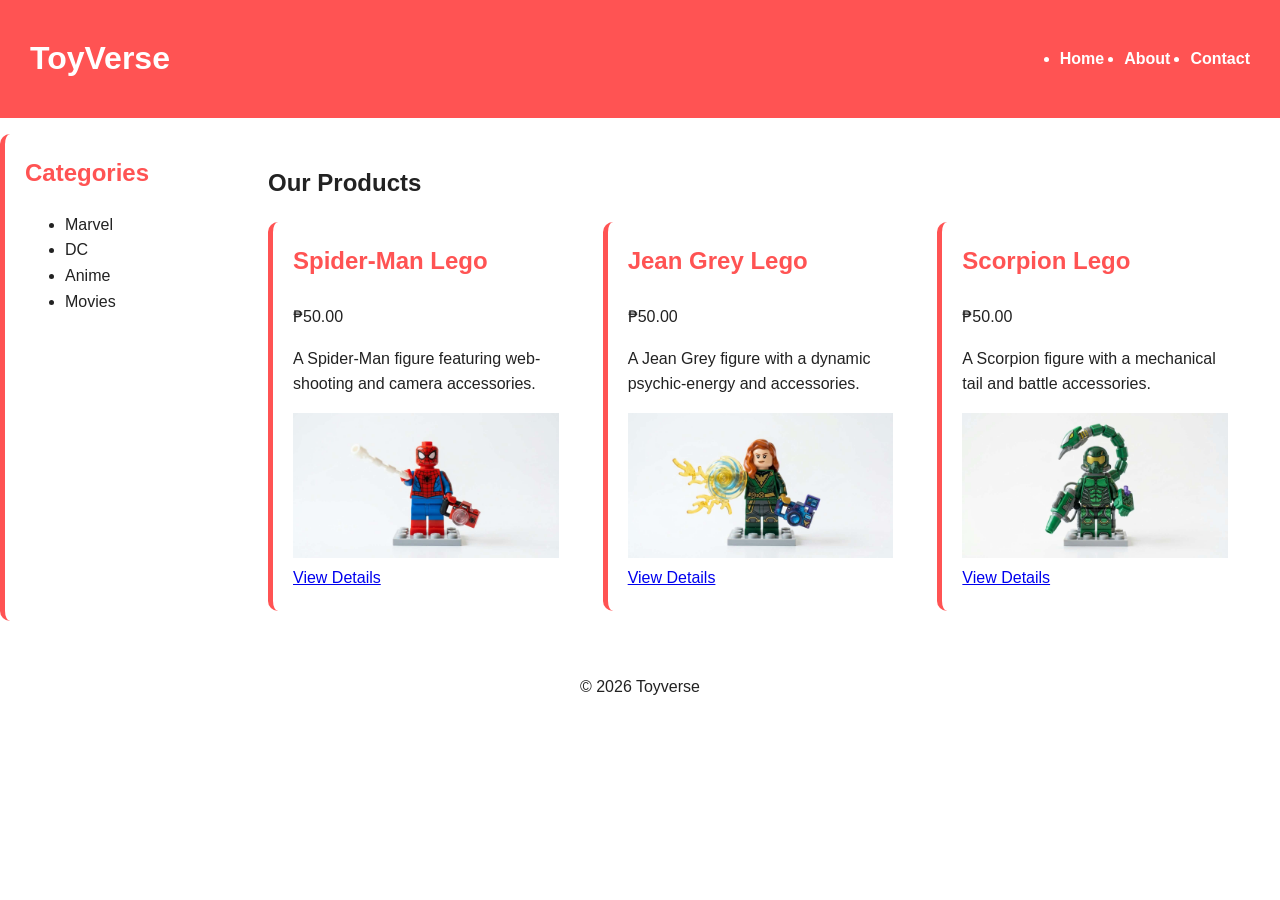
<file: index.html>
<!DOCTYPE html>
<html lang="en">
<head>
    <meta name="viewport" content="width=device-width, initial-scale=1.0">
    <title>ToyVerse</title>
    <link rel="stylesheet" href="style.css">
</head>
<body>
<div class="page">

<header class="site-header">
  <h1>ToyVerse</h1>

  <nav>
    <ul>
      <li><a href="index.html">Home</a></li>
      <li><a href="about.html">About</a></li>
      <li><a href="contact.html">Contact</a></li>
    </ul>
  </nav>
</header>

    <aside>
        <h2>Categories</h2>
        <ul>
            <li>Marvel</li>
            <li>DC</li>
            <li>Anime</li>
            <li>Movies</li>
        </ul>
    </aside>

    <main>

    <h2>Our Products</h2>
    <div class="product-grid">


    <article class="product-card">
        <h3>Spider-Man Lego</h3>
        <p>₱50.00</p>
        <p>A Spider-Man figure featuring web-shooting and camera accessories.</p>
        <img src="spiderman.jpg" alt="Spiderman Lego" width="300"><br>
        <a href = "products/spiderman.html">View Details</a>
    </article>
    <article class="product-card">
        <h3>Jean Grey Lego</h3>
        <p>₱50.00</p>
        <p>A Jean Grey figure with a dynamic psychic-energy and accessories.</p>
        <img src="jean-grey.jpg" alt="Jean Grey Lego" width="300"><br>
         <a href = "products/jean-grey.html">View Details</a>
    </article>
        <article class="product-card">
        <h3>Scorpion Lego</h3>
        <p>₱50.00</p>
        <p>A Scorpion figure with a mechanical tail and battle accessories.</p>
        <img src="scorpion.jpg" alt="Scorpion Lego" width="300"><br>
         <a href = "products/scorpion.html">View Details</a>
    </article>
    </div>
    </main>

    <footer>
        <p>&copy; 2026 Toyverse</p>
    </footer>
</div>
</body>
</html>
</file>
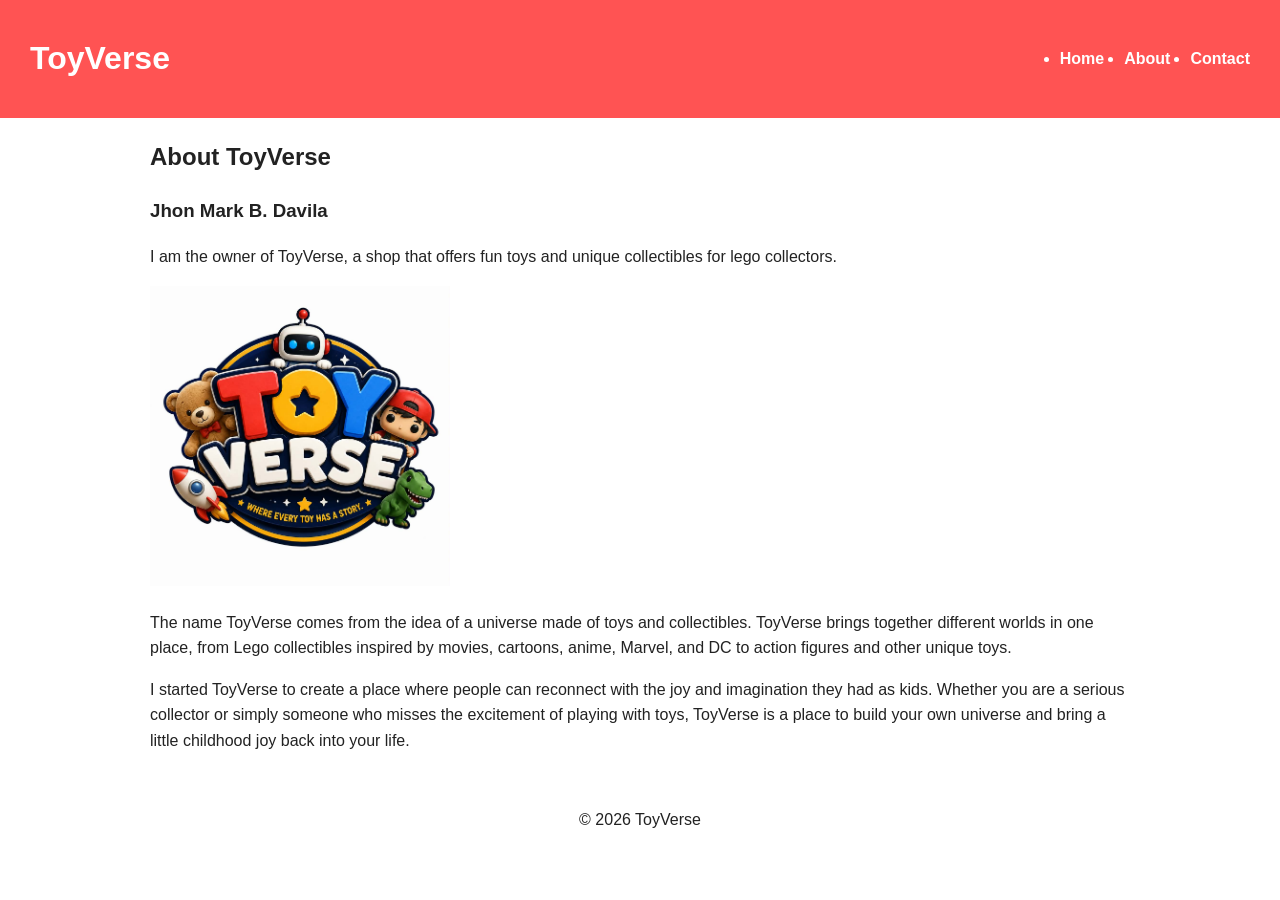
<file: about.html>
<!DOCTYPE html>
<html lang="en">
<head>
    <meta name="viewport" content="width=device-width, initial-scale=1.0">
    <title>About - ToyVerse</title>
    <link rel="stylesheet" href="style.css">
</head>
<body>

    <header class="site-header">
        <h1>ToyVerse</h1>


        <nav>
            <ul>
                <li><a href="index.html">Home</a></li>
                <li><a href="about.html">About</a></li>
                <li><a href="contact.html">Contact</a></li>
            </ul>
        </nav>
    </header>

    <main>
        <h2>About ToyVerse</h2>

        <section>
            <h3>Jhon Mark B. Davila</h3>

            <p>
                I am the owner of ToyVerse, a shop that offers fun toys
                and unique collectibles for lego collectors.
            </p>

            <img src="logo.jpg" alt="ToyVerse logo" width="300">

            <p>
                The name ToyVerse comes from the idea of a universe made
                of toys and collectibles. ToyVerse brings together different
                worlds in one place, from Lego collectibles inspired by
                movies, cartoons, anime, Marvel, and DC to action figures
                and other unique toys.
            </p>

            <p>
                I started ToyVerse to create a place where people can
                reconnect with the joy and imagination they had as kids.
                Whether you are a serious collector or simply someone who
                misses the excitement of playing with toys, ToyVerse is
                a place to build your own universe and bring a little
                childhood joy back into your life.
            </p>
        </section>
    </main>

    <footer>
        <p>&copy; 2026 ToyVerse</p>
    </footer>

</body>
</html>
</file>
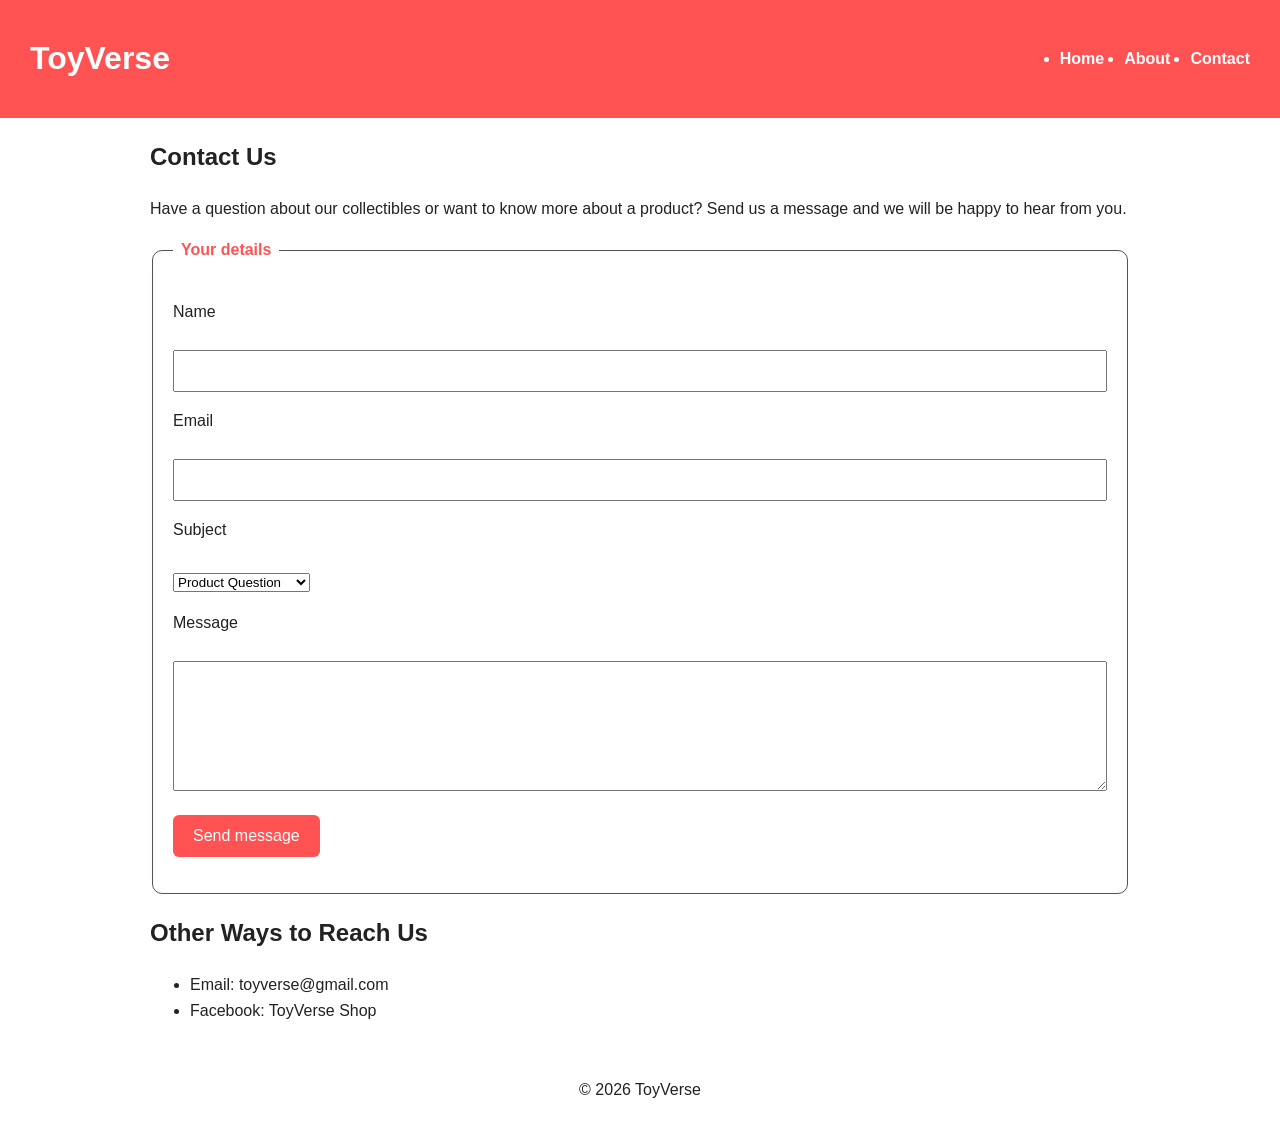
<file: contact.html>
<!DOCTYPE html>

<html lang="en">
<head>
    <meta name="viewport" content="width=device-width, initial-scale=1.0">
    <title>Contact - ToyVerse</title>
    <link rel="stylesheet" href="style.css">
</head>

<body>

<header class="site-header">
    <h1>ToyVerse</h1>

    <nav>
        <ul>
            <li><a href="index.html">Home</a></li>
            <li><a href="about.html">About</a></li>
            <li><a href="contact.html">Contact</a></li>
        </ul>
    </nav>
</header>

<main>
    <h2>Contact Us</h2>

    <p>
        Have a question about our collectibles or want to know more
        about a product? Send us a message and we will be happy to hear from you.
    </p>

    <fieldset>
        <legend>Your details</legend>

        <p>
            <label for="name">Name</label><br>
            <input type="text" id="name" name="name" required>
        </p>

        <p>
            <label for="email">Email</label><br>
            <input type="email" id="email" name="email" required>
        </p>

        <p>
            <label for="subject">Subject</label><br>
            <select id="subject" name="subject">
                <option value="product-question">Product Question</option>
                <option value="order-status">Order Status</option>
                <option value="collectible-request">Collectible Request</option>
                <option value="wholesale-enquiry">Wholesale Enquiry</option>
                <option value="other">Something Else</option>
            </select>
        </p>

        <p>
            <label for="message">Message</label><br>
            <textarea id="message" name="message" rows="6" cols="40" required></textarea>
        </p>

        <p>
            <button type="submit">Send message</button>
        </p>
    </fieldset>

    <h2>Other Ways to Reach Us</h2>

    <ul>
        <li>Email: toyverse@gmail.com</li>
        <li>Facebook: ToyVerse Shop</li>
    </ul>
</main>

<footer>
    <p>&copy; 2026 ToyVerse</p>
</footer>

</body>
</html>
</file>
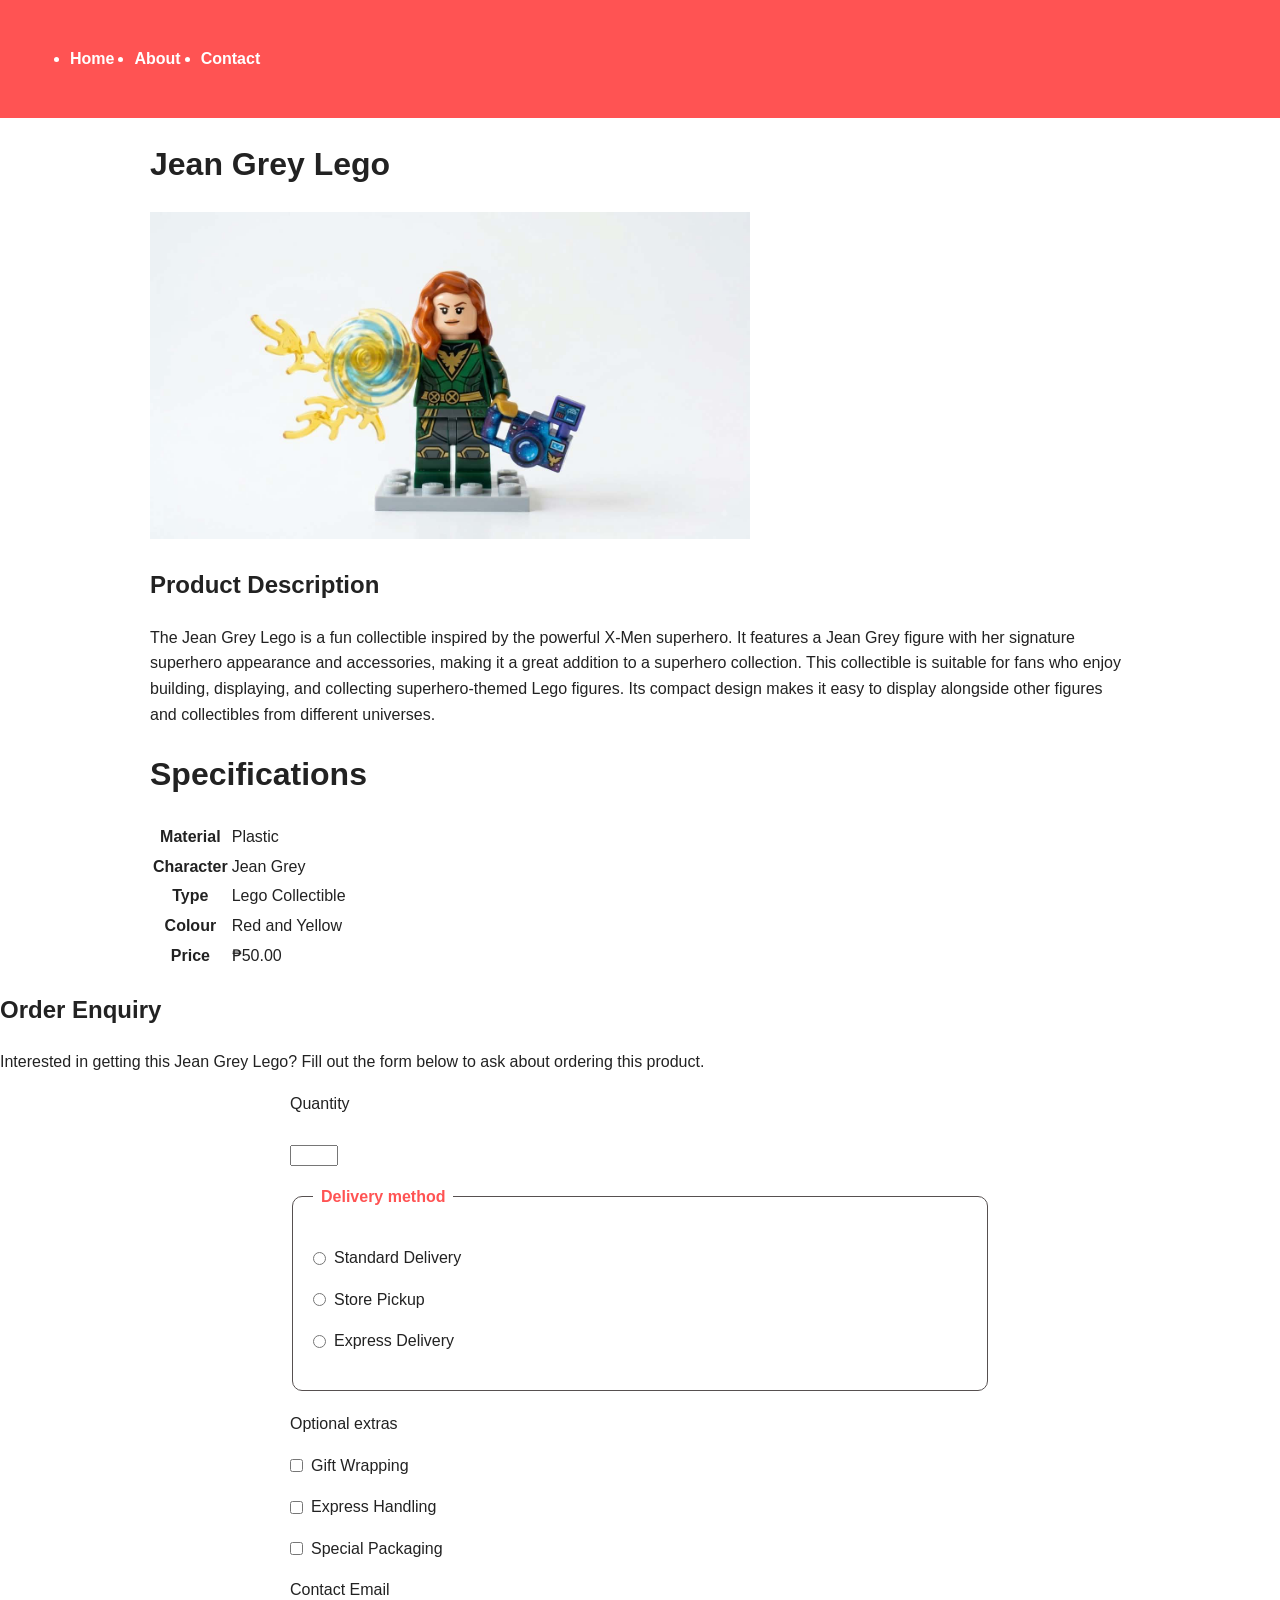
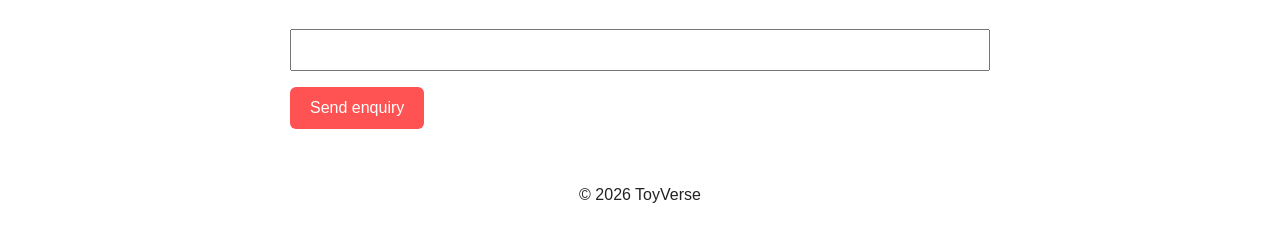
<file: products/jean-grey.html>
<!DOCTYPE html>
<html lang="en">
<head>
    <meta name="viewport" content="width=device-width, initial-scale=1.0">
    <title>Jean Grey Lego - ToyVerse</title>
    <link rel="stylesheet" href="../style.css">
</head>
<body>

    <header class="site-header">

        <nav>
            <ul>
                <li><a href="../index.html">Home</a></li>
                <li><a href="../about.html">About</a></li>
                <li><a href="../contact.html">Contact</a></li>
            </ul>
        </nav>
    </header>

    <main>
        <h1>Jean Grey Lego</h1>

        <img src="../jean-grey.jpg" alt="Jean Grey Lego" width="600">

        <h2>Product Description</h2>

        <p>
            The Jean Grey Lego is a fun collectible inspired by the
            powerful X-Men superhero. It features a Jean Grey figure
            with her signature superhero appearance and accessories,
            making it a great addition to a superhero collection.
            This collectible is suitable for fans who enjoy building,
            displaying, and collecting superhero-themed Lego figures.
            Its compact design makes it easy to display alongside other
            figures and collectibles from different universes.
        </p>

        <h1>Specifications</h1>

        <table>
            <tr>
                <th>Material</th>
                <td>Plastic</td>
            </tr>
            <tr>
                <th>Character</th>
                <td>Jean Grey</td>
            </tr>
            <tr>
                <th>Type</th>
                <td>Lego Collectible</td>
            </tr>
            <tr>
                <th>Colour</th>
                <td>Red and Yellow</td>
            </tr>
            <tr>
                <th>Price</th>
                <td>₱50.00</td>
            </tr>
        </table>
    </main>

    <h2>Order Enquiry</h2>

    <p>
        Interested in getting this Jean Grey Lego? Fill out the form below
        to ask about ordering this product.
    </p>

    <form>
        <p>
            <label for="quantity">Quantity</label><br>
            <input type="number" id="quantity" name="quantity" min="1" max="20">
        </p>

        <fieldset>
            <legend>Delivery method</legend>

            <p>
                <label for="standard">
                <input type="radio" id="standard" name="delivery" value="standard">
                Standard Delivery</label>
            </p>

            <p>
                <label for="pickup">
                <input type="radio" id="pickup" name="delivery" value="pickup">
                Store Pickup</label>
            </p>

            <p>
                <label for="express">
                <input type="radio" id="express" name="delivery" value="express">
                Express Delivery</label>
            </p>
        </fieldset>

        <p>Optional extras</p>

        <p>
             <label for="gift-wrap">
            <input type="checkbox" id="gift-wrap" name="extras" value="gift-wrap">
           Gift Wrapping</label>
        </p>

        <p>
            <label for="express-handling">
            <input type="checkbox" id="express-handling" name="extras" value="express-handling">
            Express Handling</label>
        </p>

        <p>
            <label for="special-packaging">
            <input type="checkbox" id="special-packaging" name="extras" value="special-packaging">
            Special Packaging</label>
        </p>

        <p>
            <label for="email">Contact Email</label><br>
            <input type="email" id="email" name="email" required>
        </p>

        <p>
            <button type="submit">Send enquiry</button>
        </p>
    </form>

    <footer>
        <p>&copy; 2026 ToyVerse</p>
    </footer>

</body>
</html>
</file>
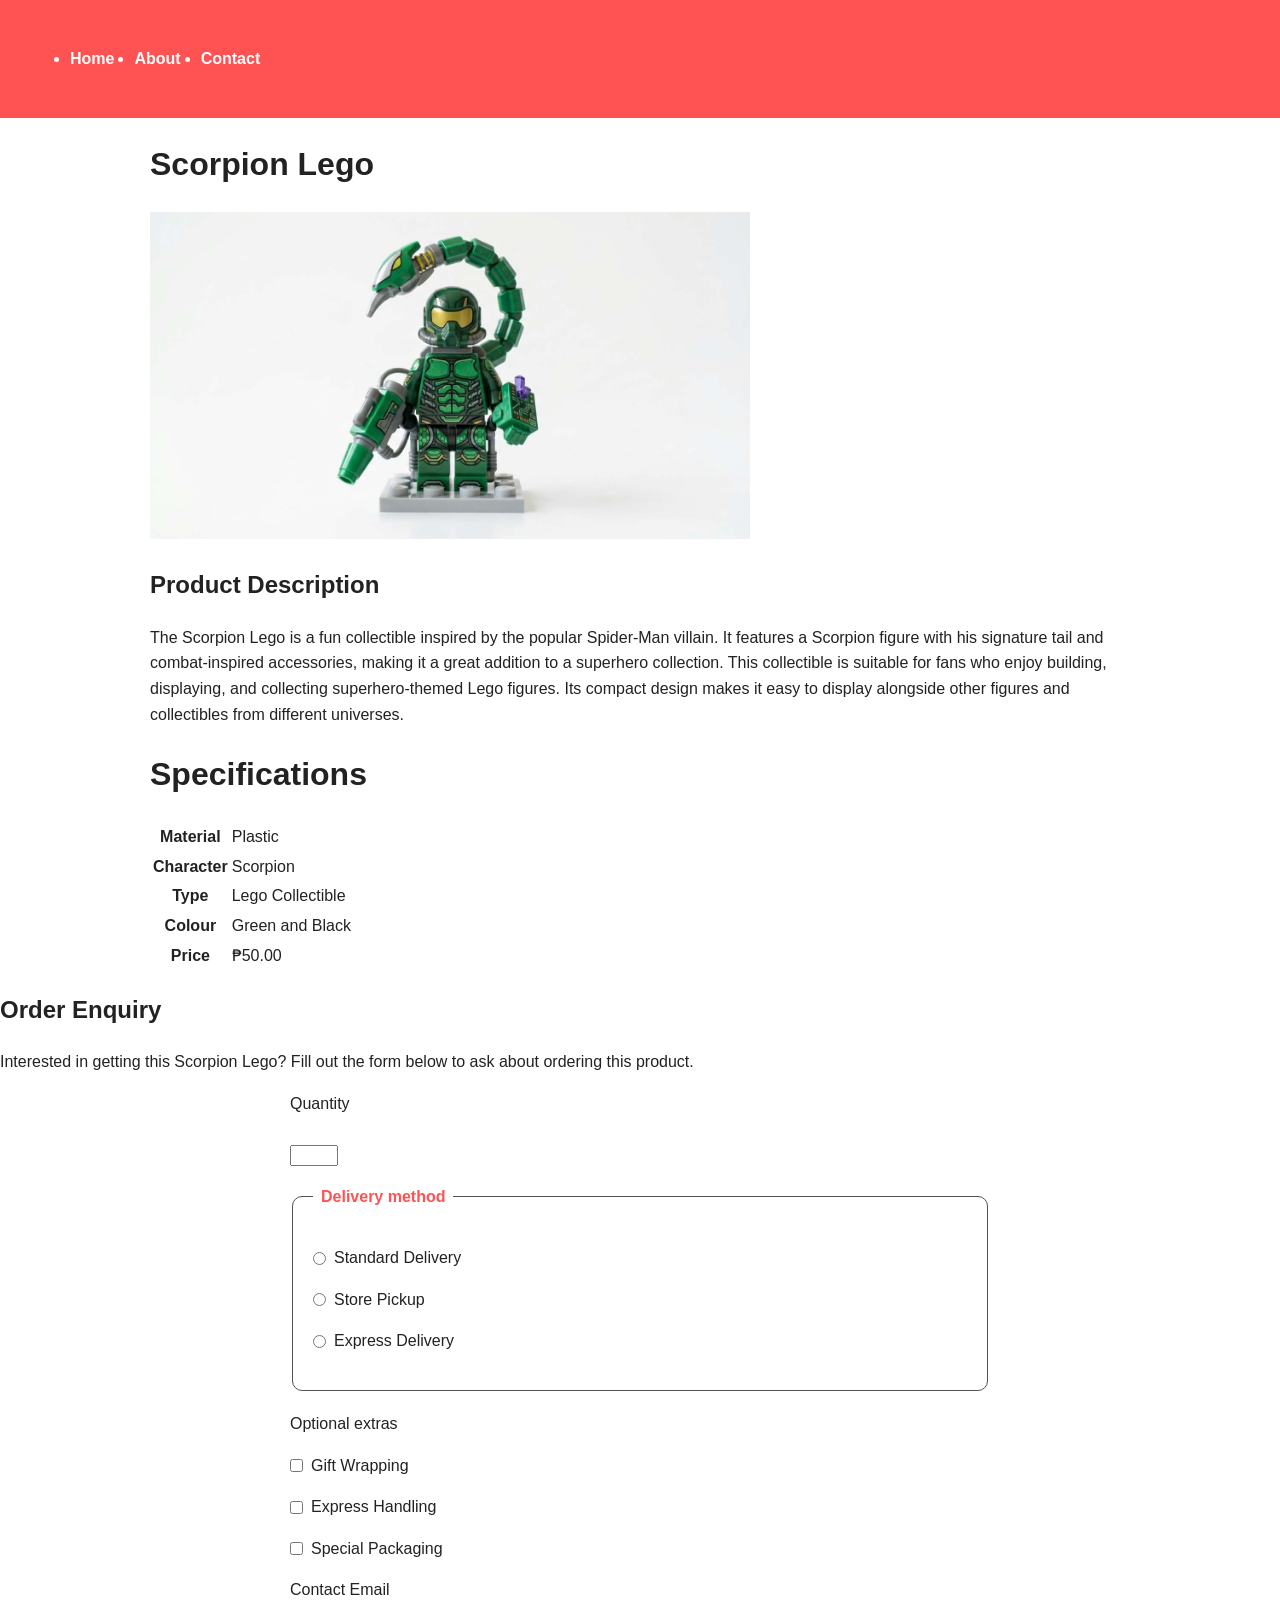
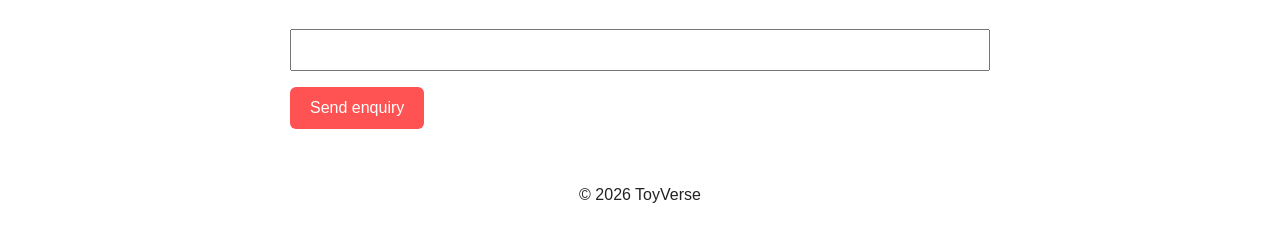
<file: products/scorpion.html>
<!DOCTYPE html>
<html lang="en">
<head>
    <meta name="viewport" content="width=device-width, initial-scale=1.0">
    <title>Scorpion Lego - ToyVerse</title>
    <link rel="stylesheet" href="../style.css">
</head>
<body>

    <header class="site-header">

        <nav>
            <ul>
                <li><a href="../index.html">Home</a></li>
                <li><a href="../about.html">About</a></li>
                <li><a href="../contact.html">Contact</a></li>
            </ul>
        </nav>
    </header>

    <main>
        <h1>Scorpion Lego</h1>

        <img src="../scorpion.jpg" alt="Scorpion Lego" width="600">

        <h2>Product Description</h2>

        <p>
            The Scorpion Lego is a fun collectible inspired by the
            popular Spider-Man villain. It features a Scorpion figure
            with his signature tail and combat-inspired accessories,
            making it a great addition to a superhero collection.
            This collectible is suitable for fans who enjoy building,
            displaying, and collecting superhero-themed Lego figures.
            Its compact design makes it easy to display alongside other
            figures and collectibles from different universes.
        </p>

        <h1>Specifications</h1>

        <table>
            <tr>
                <th>Material</th>
                <td>Plastic</td>
            </tr>
            <tr>
                <th>Character</th>
                <td>Scorpion</td>
            </tr>
            <tr>
                <th>Type</th>
                <td>Lego Collectible</td>
            </tr>
            <tr>
                <th>Colour</th>
                <td>Green and Black</td>
            </tr>
            <tr>
                <th>Price</th>
                <td>₱50.00</td>
            </tr>
        </table>
    </main>

    <h2>Order Enquiry</h2>

    <p>
        Interested in getting this Scorpion Lego? Fill out the form below
        to ask about ordering this product.
    </p>

    <form>
        <p>
            <label for="quantity">Quantity</label><br>
            <input type="number" id="quantity" name="quantity" min="1" max="20">
        </p>

        <fieldset>
            <legend>Delivery method</legend>

            <p>
                <label for="standard">
                <input type="radio" id="standard" name="delivery" value="standard">
                Standard Delivery</label>
            </p>

            <p>
                <label for="pickup">
                <input type="radio" id="pickup" name="delivery" value="pickup">
                Store Pickup</label>
            </p>

            <p>
                <label for="express">
                <input type="radio" id="express" name="delivery" value="express">
                Express Delivery</label>
            </p>
        </fieldset>

        <p>Optional extras</p>

        <p>
            <label for="gift-wrap">
            <input type="checkbox" id="gift-wrap" name="extras" value="gift-wrap">
            Gift Wrapping</label>
        </p>

        <p>
            <label for="express-handling">
            <input type="checkbox" id="express-handling" name="extras" value="express-handling">
            Express Handling</label>
        </p>

        <p>
            <label for="special-packaging">
            <input type="checkbox" id="special-packaging" name="extras" value="special-packaging">
            Special Packaging</label>
        </p>

        <p>
            <label for="email">Contact Email</label><br>
            <input type="email" id="email" name="email" required>
        </p>

        <p>
            <button type="submit">Send enquiry</button>
        </p>
    </form>

    <footer>
        <p>&copy; 2026 ToyVerse</p>
    </footer>

</body>
</html>
</file>
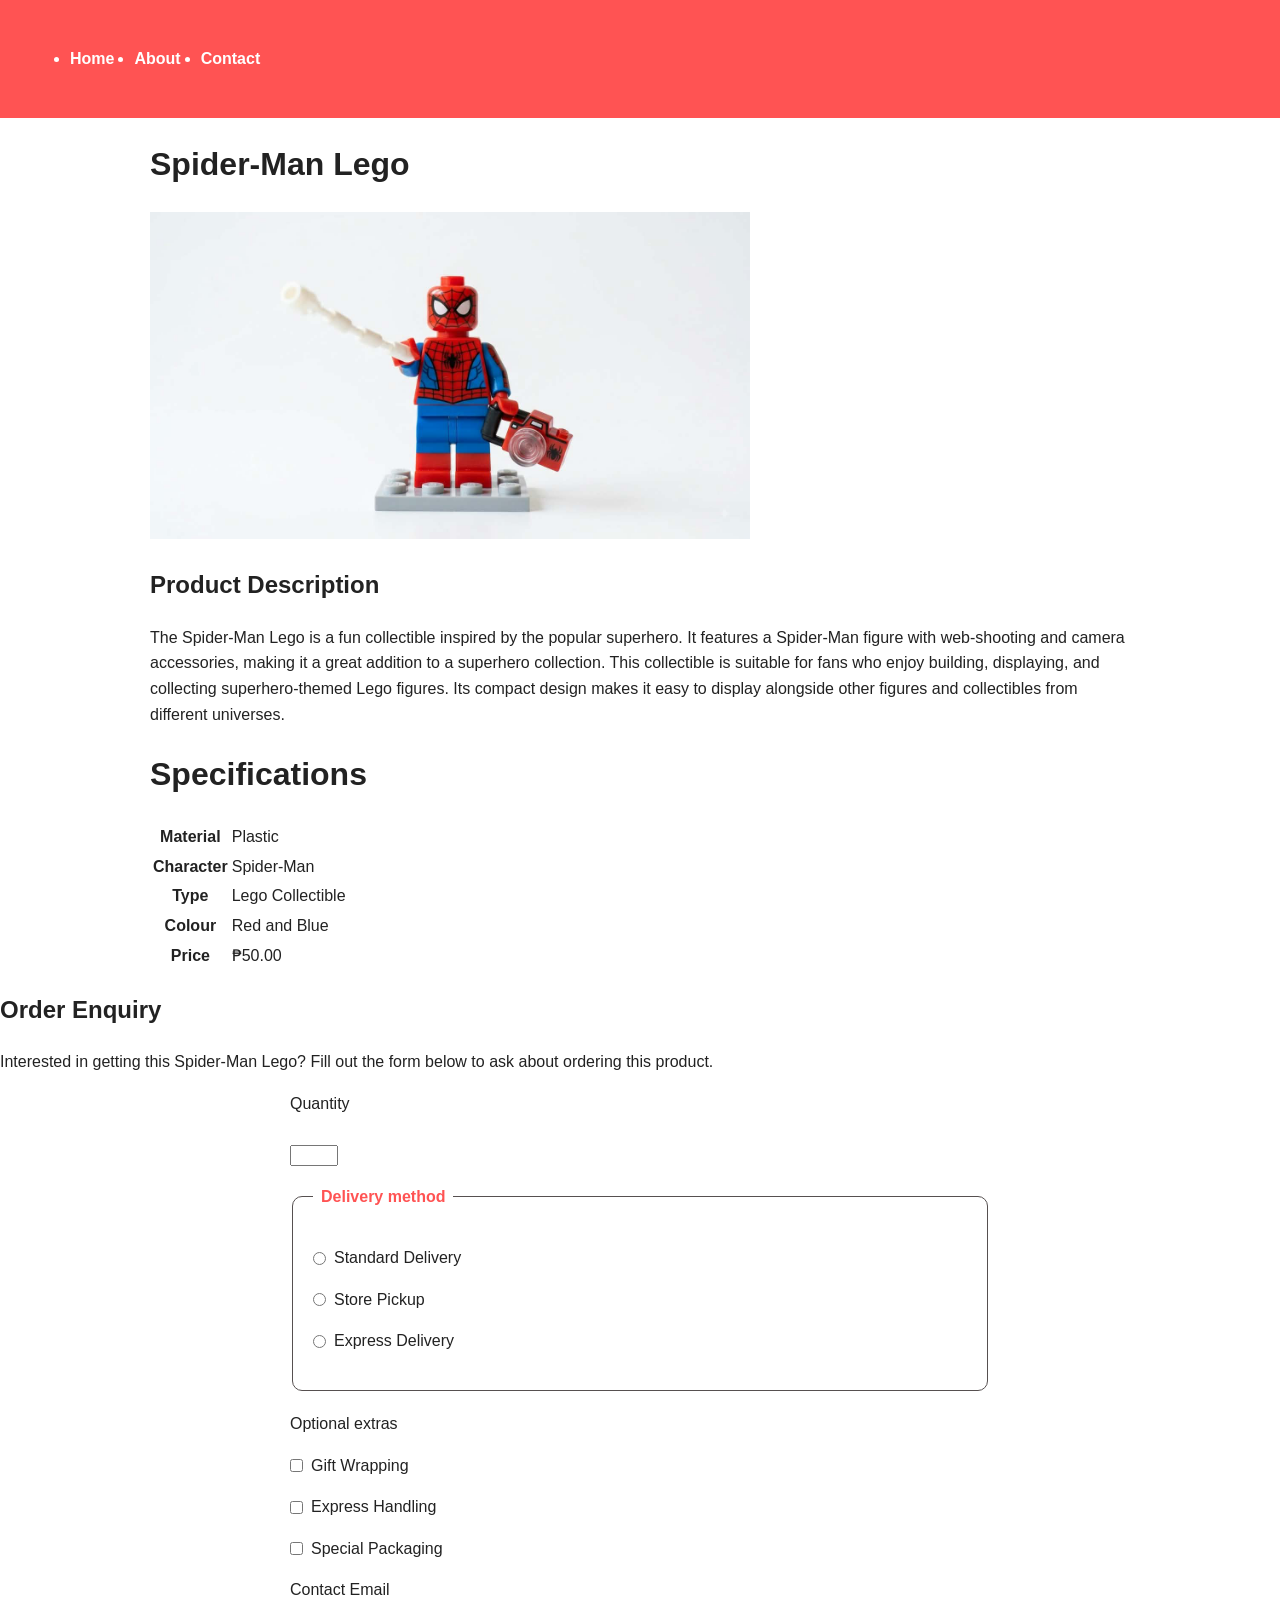
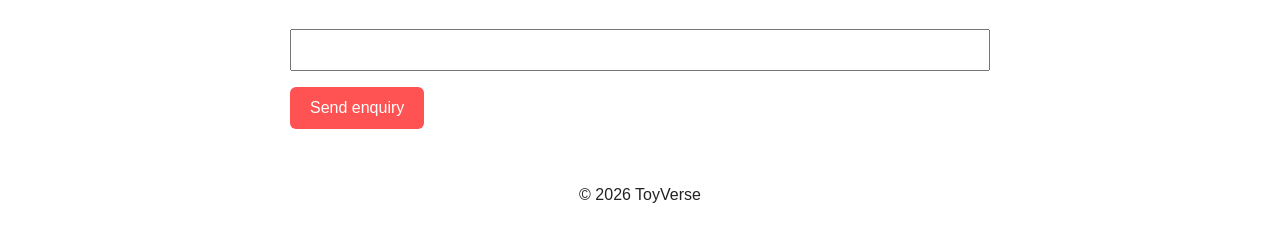
<file: products/spiderman.html>
<!DOCTYPE html>
<html lang="en">
<head>
    <meta name="viewport" content="width=device-width, initial-scale=1.0">
    <title>Spider-Man Lego - ToyVerse</title>
    <link rel="stylesheet" href="../style.css">
</head>
<body>

    <header class="site-header">

        <nav>
            <ul>
                <li><a href="../index.html">Home</a></li>
                <li><a href="../about.html">About</a></li>
                <li><a href="../contact.html">Contact</a></li>
            </ul>
        </nav>
    </header>

    <main>
        <h1>Spider-Man Lego</h1>

        <img src="../spiderman.jpg" alt="Spider-Man Lego" width="600">

        <h2>Product Description</h2>

        <p>
            The Spider-Man Lego is a fun collectible inspired by the
            popular superhero. It features a Spider-Man figure with
            web-shooting and camera accessories, making it a great
            addition to a superhero collection.
            This collectible is suitable for fans who enjoy building,
            displaying, and collecting superhero-themed Lego figures.
            Its compact design makes it easy to display alongside other
            figures and collectibles from different universes.
        </p>

        <h1>Specifications</h1>

        <table>
            <tr>
                <th>Material</th>
                <td>Plastic</td>
            </tr>
            <tr>
                <th>Character</th>
                <td>Spider-Man</td>
            </tr>
            <tr>
                <th>Type</th>
                <td>Lego Collectible</td>
            </tr>
            <tr>
                <th>Colour</th>
                <td>Red and Blue</td>
            </tr>
            <tr>
                <th>Price</th>
                <td>₱50.00</td>
            </tr>
        </table>
    </main>

    <h2>Order Enquiry</h2>

<p>
    Interested in getting this Spider-Man Lego? Fill out the form below
    to ask about ordering this product.
</p>

<form>
    <p>
        <label for="quantity">Quantity</label><br>
        <input type="number" id="quantity" name="quantity" min="1" max="20">
    </p>

    <fieldset>
        <legend>Delivery method</legend>

        <p>
            <label for="standard">
            <input type="radio" id="standard" name="delivery" value="standard">
            Standard Delivery</label>
        </p>

        <p>
            <label for="pickup">
            <input type="radio" id="pickup" name="delivery" value="pickup">
            Store Pickup</label>
        </p>

        <p>
            <label for="express">
            <input type="radio" id="express" name="delivery" value="express">
            Express Delivery</label>
        </p>
    </fieldset>

    <p>Optional extras</p>

    <p>
        <label for="gift-wrap">
        <input type="checkbox" id="gift-wrap" name="extras" value="gift-wrap">
        Gift Wrapping</label>
    </p>

    <p>
        <label for="express-handling">
        <input type="checkbox" id="express-handling" name="extras" value="express-handling">
        Express Handling</label>
    </p>

    <p>
        <label for="special-packaging">
        <input type="checkbox" id="special-packaging" name="extras" value="special-packaging">
        Special Packaging</label>
    </p>

    <p>
        <label for="email">Contact Email</label><br>
        <input type="email" id="email" name="email" required>
    </p>

    <p>
        <button type="submit">Send enquiry</button>
    </p>
</form>


    <footer>
        <p>&copy; 2026 ToyVerse</p>
    </footer>

</body>
</html>
</file>
<file: style.css>
/* 1. Variables */
:root {
    --brand: #ff5353;
    --dark-ink: #222222;
    --muted-grey: #565050;
    --light-background: #ffffff;
    --white: #ffffff;
}

/* 2. Base Styles */
main {
    max-width: 900px;
    margin: 30px auto;
    padding: 0 20px;
}

* {
    box-sizing: border-box;
}

body {
    margin: 0;
    font-family: Arial;
    line-height: 1.6;
    color: var(--dark-ink);
    background-color: var(--light-background);
}

/* 3. Layout Regions */
.site-header {
    display: flex;
    justify-content: space-between;
    align-items: center;
    background-color: var(--brand);
    color: var(--white);
    padding: 30px;
}

header h1 {
    margin: 0;
}

.site-header nav {
    background-color: transparent;
    padding: 0;
}

.site-header nav ul {
    display: flex;
    gap: 20px;
    

}

.site-header nav li {
    margin: 0;
}

.site-header nav a {
    color: var(--white);
    text-decoration: none;
    font-weight: bold;
}

.site-header nav a:hover {
    text-decoration: underline;
}

main {
    max-width: 1000px;
    margin: 10px auto;
    padding: 0 10px;
}

footer {
    display: flex;
    justify-content: center;
    align-items: center;
    height: 100px;
    color: var(--dark-ink);
}

.page {
    display: grid;
    grid-template-columns: 1fr;
    grid-template-areas:
        "masthead"
        "main"
        "side"
        "foot";
    gap: 16px;
}

.site-header {
    grid-area: masthead;
}

aside {
    grid-area: side;
}

aside {
    background-color: var(--white);
    padding: 20px;
    border-radius: 10px;
    border-left: 5px solid var(--brand);
}

aside h2 {
    color: var(--brand);
    margin-top: 0;
}

main {
    grid-area: main;
}

footer {
    grid-area: foot;
}

@media (min-width: 700px) {
    .page {
        grid-template-columns: 220px 1fr;
        grid-template-areas:
            "masthead masthead"
            "side     main"
            "foot     foot";
    }
}

/* 4. Components*/
.product-grid {
    display: flex;
    flex-wrap: wrap;
    gap: 24px;
}


.product-card {
    flex: 1 1 240px;
    background-color: var(--white);
    border-radius: 10px;
    border-left: 5px solid var(--brand);
    padding: 20px;
}

.product-card h3 {
    font-size: 24px;
    color: var(--brand);
    margin-top: 0;
}

.product-card img {
    max-width: 100%;
    height: auto;
}


/* 5. Contact Form */
form {
    max-width: 700px;
    margin: 0 auto;
}

fieldset {
    padding: 20px;
    border-radius: 10px;
    border: 1px solid var(--muted-grey);
    margin-bottom: 20px;
}

legend {
    color: var(--brand);
    font-weight: bold;
    padding: 0 8px;
}

input[type="text"],
input[type="email"],
textarea {
    padding: 10px;
    font-size: 16px;
    width: 100%;
    max-width: 100%;
}

label {
    display: flex;
    align-items: center;
    gap: 8px;
}

input[type="radio"],
input[type="checkbox"] {
    width: auto;
    margin: 0;
}

textarea {
    min-height: 120px;
    resize: vertical;
}

button[type="submit"] {
    background-color: var(--brand);
    color: var(--white);
    padding: 12px 20px;
    border: none;
    border-radius: 6px;
    cursor: pointer;
    font-size: 16px;
}

button[type="submit"]:hover {
    opacity: 0.9;
}

/* 6. Focus State */
input:focus,
textarea:focus {
    outline: 3px solid var(--brand);
    outline-offset: 2px;
}
</file>
